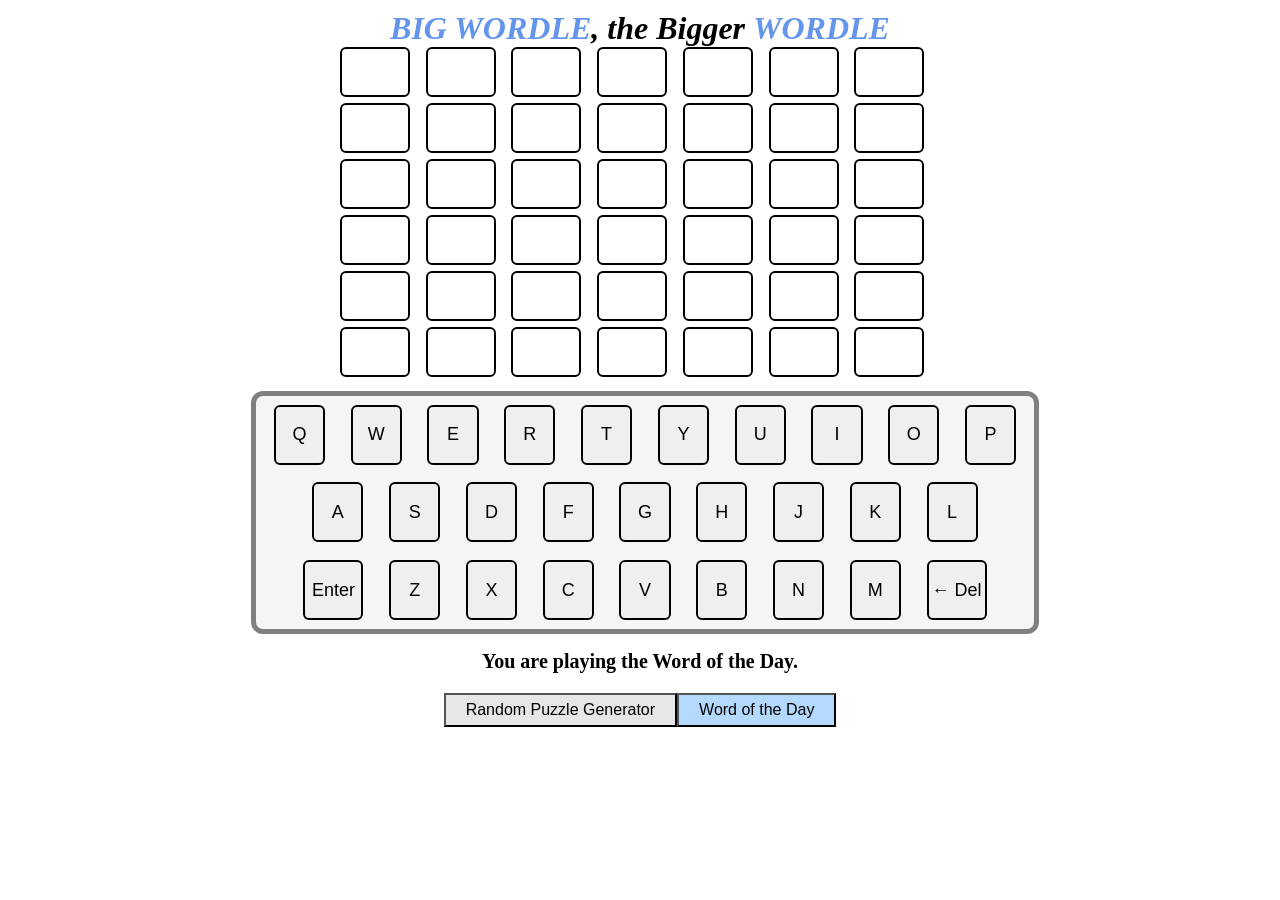
<file: index.html>
<!DOCTYPE html>
<html lang="en"><head>
<meta http-equiv="content-type" content="text/html; charset=UTF-8">
    <meta charset="UTF-8">
    <meta name="viewport" content="width=device-width, initial-scale=1.0, user-scalable=no">
    <title>BIG Wordle - A daily word game</title>
    <meta name="description" content="Guess the hidden word in 6 tries. A new puzzle is available each day.">
    <link rel="stylesheet" href="./style.css">
    <link rel="stylesheet" media="screen and (min-device-width: 800px)" href="./style2.css" />
  </head>

  <body>
    <script>
      (function () {
        // Defining the hash before the main bundle allows the bundle access window.hash
        window.wordle = window.wordle || {};
        window.wordle.hash = '674be805';
      })();
    </script>

    <div class="main-container" id="main">
        <div id="header"><span class="wordle">BIG WORDLE</span>, the Bigger <span class="wordle">WORDLE</span></div>

        <div id="gamearea">
            <div id="wordboard">

            </div>
            <div id="keyboard">
              <div class="keyrow" id="keyrow1">
                <button class="keyboardkey" id="Q">Q</button>
                <button class="keyboardkey" id="W">W</button>
                <button class="keyboardkey" id="E">E</button>
                <button class="keyboardkey" id="R">R</button>
                <button class="keyboardkey" id="T">T</button>
                <button class="keyboardkey" id="Y">Y</button>
                <button class="keyboardkey" id="U">U</button>
                <button class="keyboardkey" id="I">I</button>
                <button class="keyboardkey" id="O">O</button>
                <button class="keyboardkey" id="P">P</button>
              </div>
              <div class="keyrow" id="keyrow2">
                <button class="keyboardkey" id="A">A</button>
                <button class="keyboardkey" id="S">S</button>
                <button class="keyboardkey" id="D">D</button>
                <button class="keyboardkey" id="F">F</button>
                <button class="keyboardkey" id="G">G</button>
                <button class="keyboardkey" id="H">H</button>
                <button class="keyboardkey" id="J">J</button>
                <button class="keyboardkey" id="K">K</button>
                <button class="keyboardkey" id="L">L</button>
              </div>
              <div class="keyrow" id="keyrow3">
                <button class="keyboardkey" id="enter">Enter</button>
                <button class="keyboardkey" id="Z">Z</button>
                <button class="keyboardkey" id="X">X</button>
                <button class="keyboardkey" id="C">C</button>
                <button class="keyboardkey" id="V">V</button>
                <button class="keyboardkey" id="B">B</button>
                <button class="keyboardkey" id="N">N</button>
                <button class="keyboardkey" id="M">M</button>
                <button class="keyboardkey" id="delete"> ← Del </button>
              </div>
            </div>

        </div>
        <div class="playmode" id="gametype"></div>
        <div class="wordchoices" id="wordbuttons">
          <button id="randomword">Random Puzzle Generator</button>
          <button id="wordoftheday">Word of the Day</button>
        </div>
        





    </div>


   <script src="./script.js"></script>
</body>

</html>
</file>
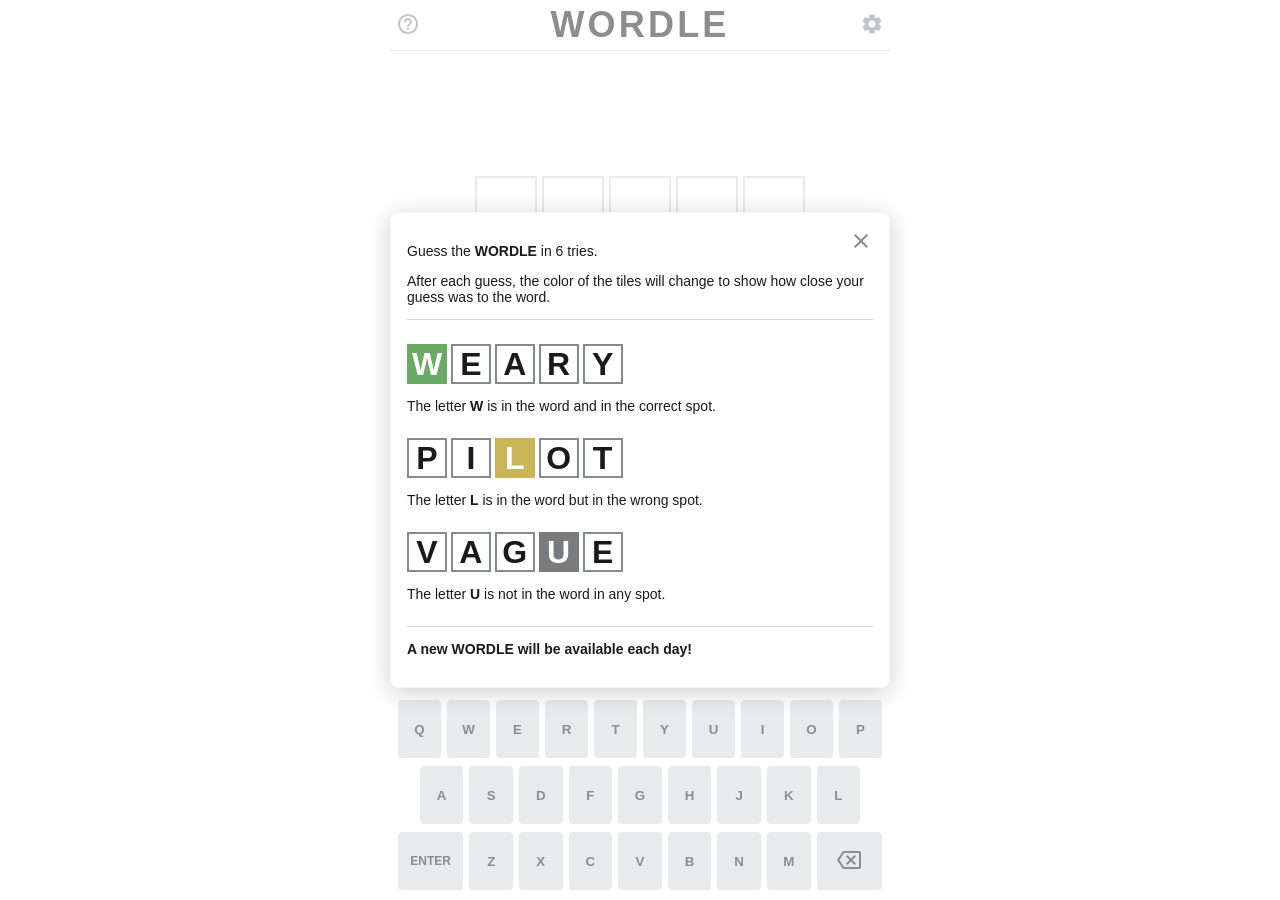
<file: Wordle.html>
<!DOCTYPE html>
<html lang="en"><head>
<meta http-equiv="content-type" content="text/html; charset=UTF-8">
    <meta charset="UTF-8">
    <meta name="viewport" content="width=device-width, initial-scale=1.0, user-scalable=no">

    <title>BIG Wordle - A daily word game</title>
    <meta name="description" content="Guess the hidden word in 6 tries. A new puzzle is available each day.">


    <style>
      /* Global Styles & Colors */
      :root {
        --green: #6aaa64;
        --darkendGreen: #538d4e;
        --yellow: #c9b458;
        --darkendYellow: #b59f3b;
        --lightGray: #d8d8d8;
        --gray: #86888a;
        --darkGray: #939598;
        --white: #fff;
        --black: #212121;
        /* Colorblind colors */
        --orange: #f5793a;
        --blue: #85c0f9;
        font-family: 'Clear Sans', 'Helvetica Neue', Arial, sans-serif;
        font-size: 16px;
        --header-height: 50px;
        --keyboard-height: 200px;
        --game-max-width: 500px;
      }
      /* Light theme colors */
      :root {
        --color-tone-1: #1a1a1b;
        --color-tone-2: #787c7e;
        --color-tone-3: #878a8c;
        --color-tone-4: #d3d6da;
        --color-tone-5: #edeff1;
        --color-tone-6: #f6f7f8;
        --color-tone-7: #ffffff;
        --opacity-50: rgba(255, 255, 255, 0.5);
      }
      /* Dark Theme Colors */
      .nightmode {
        --color-tone-1: #d7dadc;
        --color-tone-2: #818384;
        --color-tone-3: #565758;
        --color-tone-4: #3a3a3c;
        --color-tone-5: #272729;
        --color-tone-6: #1a1a1b;
        --color-tone-7: #121213;
        --opacity-50: rgba(0, 0, 0, 0.5);
      }
      /* Constant colors and colors derived from theme */
      :root,
      .nightmode {
        --color-background: var(--color-tone-7);
      }
      :root {
        --color-present: var(--yellow);
        --color-correct: var(--green);
        --color-absent: var(--color-tone-2);
        --tile-text-color: var(--color-tone-7);
        --key-text-color: var(--color-tone-1);
        --key-evaluated-text-color: var(--color-tone-7);
        --key-bg: var(--color-tone-4);
        --key-bg-present: var(--color-present);
        --key-bg-correct: var(--color-correct);
        --key-bg-absent: var(--color-absent);
        --modal-content-bg: var(--color-tone-7);
      }
      .nightmode {
        --color-present: var(--darkendYellow);
        --color-correct: var(--darkendGreen);
        --color-absent: var(--color-tone-4);
        --tile-text-color: var(--color-tone-1);
        --key-text-color: var(--color-tone-1);
        --key-evaluated-text-color: var(--color-tone-1);
        --key-bg: var(--color-tone-2);
        --key-bg-present: var(--color-present);
        --key-bg-correct: var(--color-correct);
        --key-bg-absent: var(--color-absent);
        --modal-content-bg: var(--color-tone-7);
      }
      .colorblind {
        --color-correct: var(--orange);
        --color-present: var(--blue);
        --tile-text-color: var(--white);
        --key-bg-present: var(--color-present);
        --key-bg-correct: var(--color-correct);
        --key-bg-absent: var(--color-absent);
      }
      html {
        height: 100%;
      }
      body {
        height: 100%;
        background-color: var(--color-background);
        margin: 0;
        padding: 0;
        /* Prevent scrollbar appearing on page transition */
        overflow-y: hidden;
      }
    </style>
  </head>
  <body>
    <script async="" src="Wordle_files/js"></script>
    <script>
      (function () {
        // Defining the hash before the main bundle allows the bundle access window.hash
        window.wordle = window.wordle || {};
        window.wordle.hash = '674be805';
      })();
    </script>
    <script src="Wordle_files/main.js"></script>
    <game-app></game-app>
  

</body></html>
</file>
<file: style.css>
body {
    box-sizing: border-box;
    margin: 0;
    padding: 0;
}

.main-container{
    justify-self: center;
    display: flex;
    flex-direction: column;
    align-items: center;
    max-width: 99vw;
    margin: auto;
}
#header {
    font-size: xx-large;
    font-weight: 700;
    font-style: oblique;
    margin: 1rem 0;
    text-justify: center;
    text-align: center;
}
#subheader {
    font-size: x-large;
    margin-bottom: 1.2rem;
    text-justify: center;
    text-align: center;

}
#gamearea{
    display: flex;
    flex-direction: column;
}
#wordboard{
    display: grid;
    grid-template-columns: repeat(7, 1fr);
    grid-template-rows: repeat(6, 1fr);
}
.tile{
    font-size: 200%;
    border: 2px black solid;
    border-radius: 6px;
    width: 8vw;
    height: 8vw;
    text-align: center;
    text-justify: center;
    padding: .5vw .5rem 2vw;
}
#keyboard {
    display: flex;
    flex-direction: column;
    margin-top: 1rem;
}

.keyboardkey{
    font-size: 5vw;
    border: 2px black solid;
    border-radius: 6px;
    min-width: 1.8rem;
    text-align: center;
    text-justify: center;
    padding: 1.25vw 1.25vw;
}
.keyrow{
    display: flex;
    justify-content: center;
}
.keyboardkey{
    margin: .7vw 1vw;
}

.wordchoices {
    margin-top: 2rem;
    display: flex;
    justify-content: center;
    font-size: 5vw;
}

.wordle{
    color: cornflowerblue;
    text-shadow:0px 2px 2px light plum;
    font-weight: 600;
}

.inword {
    background-color: lightskyblue;
}

.inplace {
    background-color: limegreen;
}

.notinword{
    background-color: grey;
}
.playmode{
    margin-top: 2rem;
    font-size: 1.25rem;
    font-weight: 900;
}

/* modal copy paste */
.modal {
    position: fixed; /* Stay in place */
    z-index: 1; /* Sit on top */
    left: 10%;
    top: 20%;
    width: 80vw; /* Full width */
    height: auto; /* Full height */
    overflow: auto; /* Enable scroll if needed */
    background-color: rgba(202, 230, 202, 0.9); /* Black w/ opacity */

    
  }
  
  /* Modal Content/Box */
  .modal-content {
    display: inherit;
    font-size: 2rem;
    color: black;
    align-self: center;
    justify-self: center;
    text-align: center;
    text-shadow: 1px .5px 1px linen;
    font-weight: 900;
    margin: 0;
    padding: 1.5rem 2rem 2.5rem 2rem;
    width: 80%; /* Could be more or less, depending on screen size */
  }
  
  /* The Close Button */
  .close {
    font-size: 15px;
    color: black;
    border: black 1px solid;
    float: right;
    padding: 6px 8px 4px;
    border-radius: 10px;
    font-size: 2rem;
    font-weight: bold;
    margin: 0;
  }
  
  .close:hover,
  .close:focus {
    color: black;
    text-decoration: none;
    cursor: pointer;
  }
</file>
<file: style2.css>
body {
    box-sizing: border-box;
    margin: 0;
    padding: 0;
    
}

.main-container{
    justify-self: center;
    display: flex;
    flex-direction: column;
    align-items: center;
    width: 80%;
    margin: auto;
}
#header {
    font-size: xx-large;
    font-weight: 700;
    font-style: oblique;
    margin: .6rem 0  0;
    text-justify: center;
    text-align: center;
}
#subheader {
    font-size: x-large;
    margin-bottom: .4rem;
    text-justify: center;
    text-align: center;

}
#gamearea{
    display: flex;
    flex-direction: column;
}
#wordboard{
    display: grid;
    grid-template-columns: repeat(7, 1fr);
    grid-template-rows: repeat(6, 1fr);
    width: 48vw;
    max-width: 600px;
    align-self: center;
}
.tile{
    box-sizing: border-box;
    font-size: 200%;
    border: 2px black solid;
    border-radius: 6px;
    width: 100%;
    height: 6.5vw;
    max-height: 50px;
    max-width: 70px;
    text-align: center;
    text-justify: center;
    padding: 11px 0 0;
    margin: 0 0 6px;
}
#keyboard {
    display: flex;
    flex-direction: column;
    margin-top: .5rem;
    width: 100%;
    border: 5px grey solid;
    border-radius: 12px;
    background-color: rgb(152, 157, 164, 0.1);
}

.keyboardkey{
    font-size: 2vh;
    border: 2px black solid;
    border-radius: 6px;
    width: 4vw;
    min-width: 40px;
    height: 60px;
    text-align: center;
    text-justify: center;
    padding: 4px 3px;
}
.keyrow{
    display: flex;
    justify-content: center;
}
.keyboardkey{
    margin: .7vw 1vw;
}

.wordchoices {
    margin-top: 1.25rem;
    display: flex;
    justify-content: center;
    font-size: 5vw;
}
#randomword, #wordoftheday {
    font-size: 1rem;
    padding: 6px 20px;
}

.wordle{
    color: cornflowerblue;
    text-shadow:0px 2px 2px light plum;
    font-weight: 600;
}

.inword {
    background-color: lightskyblue;
}

.inplace {
    background-color: limegreen;
}

.notinword{
    background-color: grey;
}
.playmode{
    margin-top: 1rem;
    font-size: 1.25rem;
    font-weight: 900;
}


/* modal copy paste */
.modal {
    position: fixed; /* Stay in place */
    z-index: 1; /* Sit on top */
    left: 20%;
    top: 20%;
    width: 60vw;
    height: 30vw; /* Full height */
    overflow: auto; /* Enable scroll if needed */
    background-color: rgba(202, 230, 202, 0.9); /* Black w/ opacity */
  }
  
  /* Modal Content/Box */
  .modal-content {
    font-size: 2rem;
    color: black;
    align-self: center;
    justify-self: center;
    text-align: center;
    text-shadow: 1px .5px 1px linen;
    font-weight: 900;
    padding: 10px;
    width: 80%; /* Could be more or less, depending on screen size */
  }
  #blankline{
      height: 5px;
  }
  /* The Close Button */
  .close {
    position: relative;
    left: 19%;
    font-size: 15px;
    color: black;
    border: black 1px solid;
    float: right;
    padding: 6px 8px 4px;
    border-radius: 10px;
    font-size: 2rem;
    font-weight: bold;
    margin: 0;
  }
  
  .close:hover,
  .close:focus {
    color: black;
    text-decoration: none;
    cursor: pointer;
  }
  #enter, #delete{
      min-width: 60px;
  }
</file>
